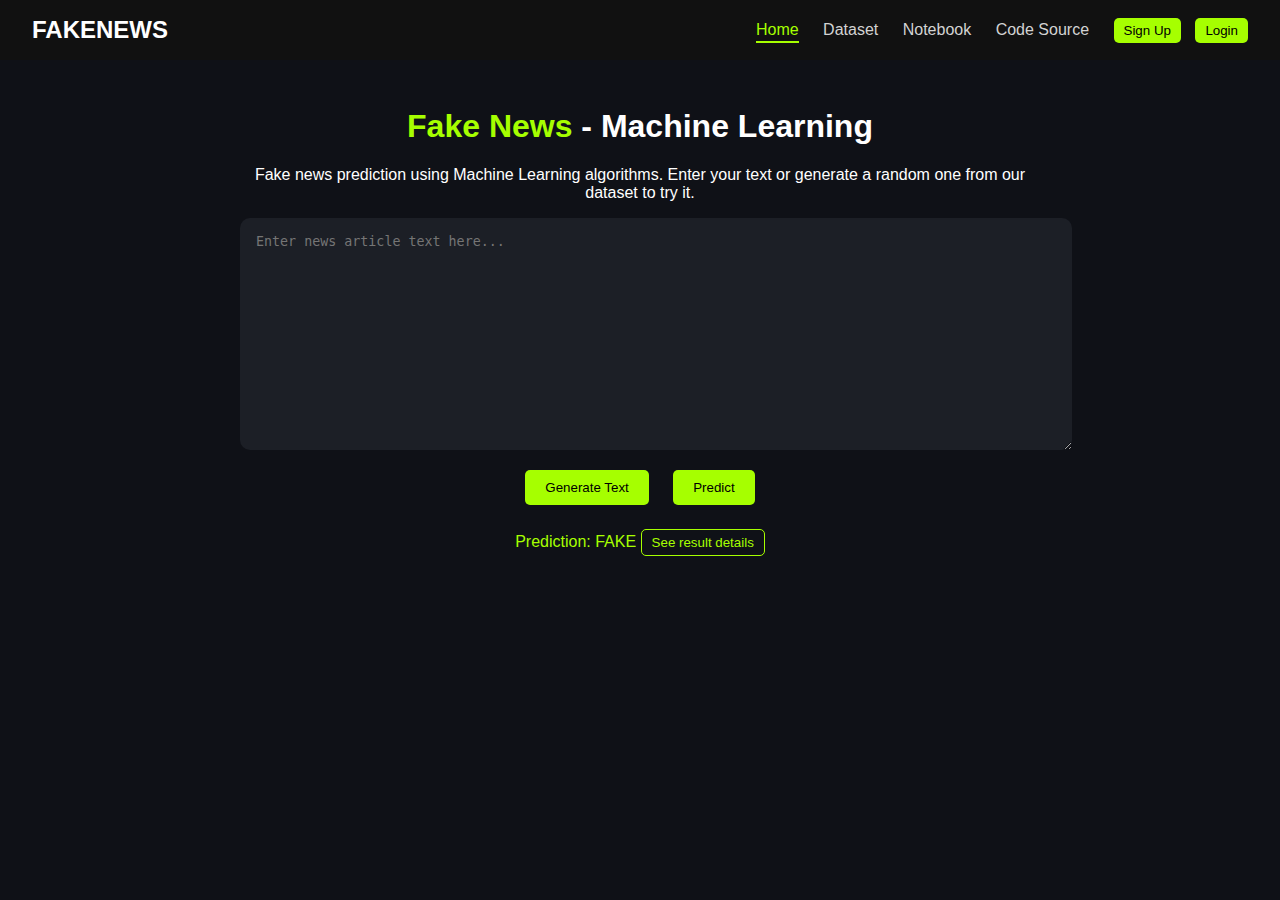
<file: FRONTEND/index.html>
<!DOCTYPE html>
<html lang="en">
<head>
  <meta charset="UTF-8" />
  <meta name="viewport" content="width=device-width, initial-scale=1.0" />
  <title>Fake News - Machine Learning</title>
  <link rel="stylesheet" href="style.css" />
</head>
<body>
  <header>
    <div class="logo">FAKENEWS</div>
    <nav>
      <a href="index.html" class="active">Home</a>
      <a href="dataset.html">Dataset</a>
      <a href="notebook.html">Notebook</a>
      <a href="code.html">Code Source</a>
      <button class="btn" onclick="openModal('signupModal')">Sign Up</button>
      <button class="btn" onclick="openModal('loginModal')">Login</button>
    </nav>
  </header>

  <main>
    <h1><span class="highlight">Fake News</span> - Machine Learning</h1>
    <p>Fake news prediction using Machine Learning algorithms. Enter your text or generate a random one from our dataset to try it.</p>

    <div class="textbox">
      <textarea id="newsInput" placeholder="Enter news article text here..."></textarea>
    </div>

    <div class="buttons">
      <button onclick="generateText()">Generate Text</button>
      <button onclick="predict()">Predict</button>
    </div>

    <div id="resultBox">
      <span id="predictionResult">Prediction: FAKE</span>
      <button onclick="showDetails()">See result details</button>
    </div>
  </main>

  <!-- Modals for Sign Up and Login -->
  <div id="signupModal" class="modal">
    <div class="modal-content">
      <span class="close" onclick="closeModal('signupModal')">&times;</span>
      <h2>Sign Up</h2>
      <form id="signupForm">
        <input type="text" placeholder="Full Name" required>
        <input type="email" placeholder="Email" required>
        <input type="password" placeholder="Password" required>
        <button type="submit">Sign Up</button>
      </form>
    </div>
  </div>

  <div id="loginModal" class="modal">
    <div class="modal-content">
      <span class="close" onclick="closeModal('loginModal')">&times;</span>
      <h2>Login</h2>
      <form id="loginForm">
        <input type="email" placeholder="Email" required>
        <input type="password" placeholder="Password" required>
        <button type="submit">Login</button>
      </form>
    </div>
  </div>

  <script src="script.js"></script>
</body>
</html>
</file>
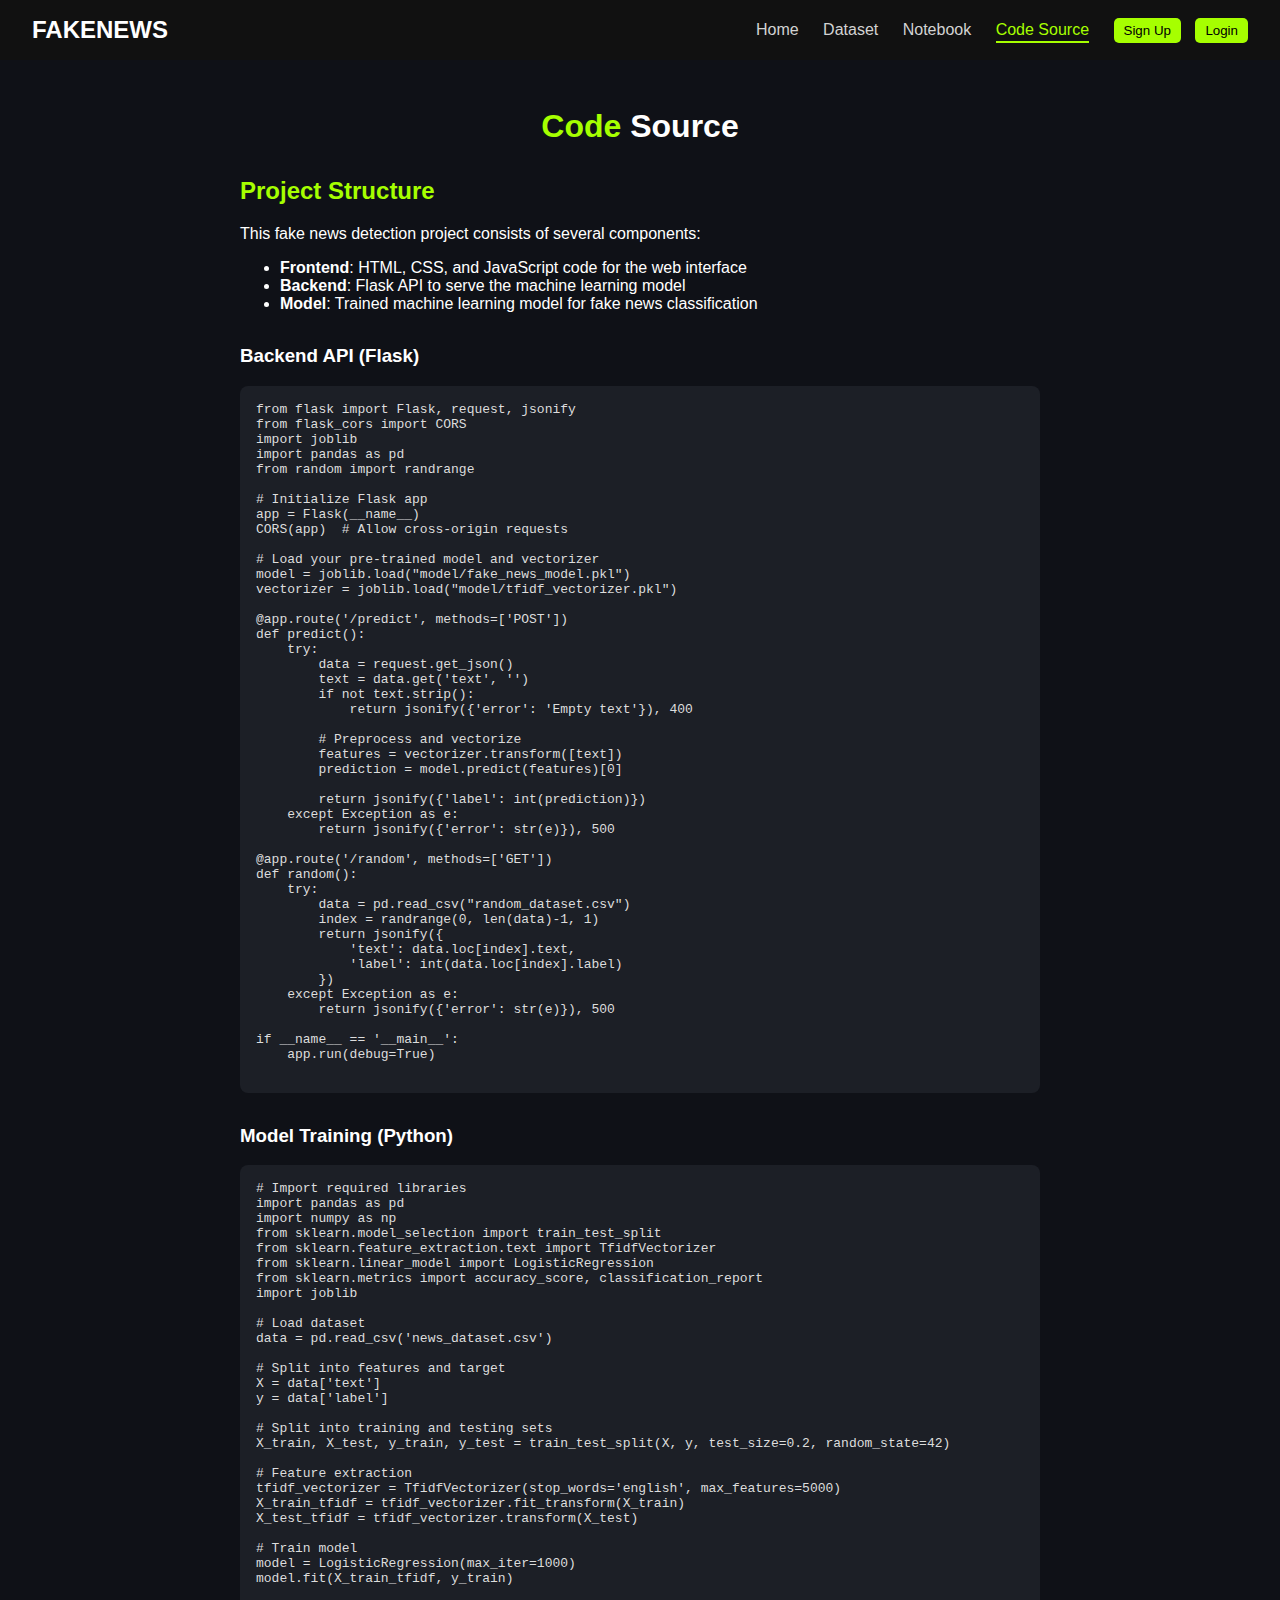
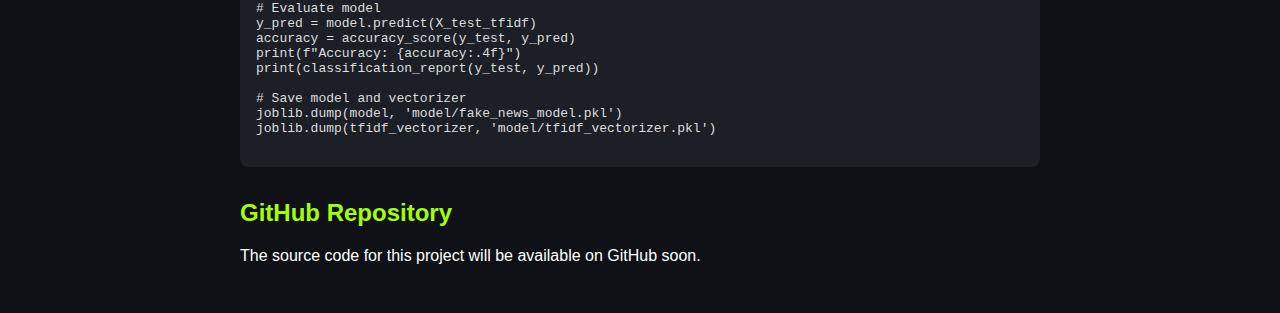
<file: FRONTEND/code.html>
<!DOCTYPE html>
<html lang="en">
<head>
  <meta charset="UTF-8" />
  <meta name="viewport" content="width=device-width, initial-scale=1.0" />
  <title>Code Source - Fake News Detection</title>
  <link rel="stylesheet" href="style.css" />
</head>
<body>
  <header>
    <div class="logo">FAKENEWS</div>
    <nav>
      <a href="index.html">Home</a>
      <a href="dataset.html">Dataset</a>
      <a href="notebook.html">Notebook</a>
      <a href="code.html" class="active">Code Source</a>
      <button class="btn" onclick="openModal('signupModal')">Sign Up</button>
      <button class="btn" onclick="openModal('loginModal')">Login</button>
    </nav>
  </header>

  <main>
    <h1><span class="highlight">Code</span> Source</h1>
    <div class="content">
      <h2>Project Structure</h2>
      <p>This fake news detection project consists of several components:</p>
      <ul>
        <li><strong>Frontend</strong>: HTML, CSS, and JavaScript code for the web interface</li>
        <li><strong>Backend</strong>: Flask API to serve the machine learning model</li>
        <li><strong>Model</strong>: Trained machine learning model for fake news classification</li>
      </ul>

      <div class="code-section">
        <h3>Backend API (Flask)</h3>
        <div class="code-block">
          <pre>
from flask import Flask, request, jsonify
from flask_cors import CORS
import joblib
import pandas as pd
from random import randrange

# Initialize Flask app
app = Flask(__name__)
CORS(app)  # Allow cross-origin requests

# Load your pre-trained model and vectorizer
model = joblib.load("model/fake_news_model.pkl")
vectorizer = joblib.load("model/tfidf_vectorizer.pkl")

@app.route('/predict', methods=['POST'])
def predict():
    try:
        data = request.get_json()
        text = data.get('text', '')
        if not text.strip():
            return jsonify({'error': 'Empty text'}), 400

        # Preprocess and vectorize
        features = vectorizer.transform([text])
        prediction = model.predict(features)[0]

        return jsonify({'label': int(prediction)})
    except Exception as e:
        return jsonify({'error': str(e)}), 500

@app.route('/random', methods=['GET'])
def random():
    try:
        data = pd.read_csv("random_dataset.csv")
        index = randrange(0, len(data)-1, 1)
        return jsonify({
            'text': data.loc[index].text,
            'label': int(data.loc[index].label)
        })
    except Exception as e:
        return jsonify({'error': str(e)}), 500

if __name__ == '__main__':
    app.run(debug=True)
          </pre>
        </div>
      </div>

      <div class="code-section">
        <h3>Model Training (Python)</h3>
        <div class="code-block">
          <pre>
# Import required libraries
import pandas as pd
import numpy as np
from sklearn.model_selection import train_test_split
from sklearn.feature_extraction.text import TfidfVectorizer
from sklearn.linear_model import LogisticRegression
from sklearn.metrics import accuracy_score, classification_report
import joblib

# Load dataset
data = pd.read_csv('news_dataset.csv')

# Split into features and target
X = data['text']
y = data['label']

# Split into training and testing sets
X_train, X_test, y_train, y_test = train_test_split(X, y, test_size=0.2, random_state=42)

# Feature extraction
tfidf_vectorizer = TfidfVectorizer(stop_words='english', max_features=5000)
X_train_tfidf = tfidf_vectorizer.fit_transform(X_train)
X_test_tfidf = tfidf_vectorizer.transform(X_test)

# Train model
model = LogisticRegression(max_iter=1000)
model.fit(X_train_tfidf, y_train)

# Evaluate model
y_pred = model.predict(X_test_tfidf)
accuracy = accuracy_score(y_test, y_pred)
print(f"Accuracy: {accuracy:.4f}")
print(classification_report(y_test, y_pred))

# Save model and vectorizer
joblib.dump(model, 'model/fake_news_model.pkl')
joblib.dump(tfidf_vectorizer, 'model/tfidf_vectorizer.pkl')
          </pre>
        </div>
      </div>

      <h2>GitHub Repository</h2>
      <p>The source code for this project will be available on GitHub soon.</p>
      <!-- Remove or update the link when you create your actual repository -->
      <!-- <a href="https://github.com/yourusername/fake-news-detection" class="github-link" target="_blank">
        github.com/yourusername/fake-news-detection
      </a> -->
    </div>
  </main>

  <!-- Modals for Sign Up and Login -->
  <div id="signupModal" class="modal">
    <div class="modal-content">
      <span class="close" onclick="closeModal('signupModal')">&times;</span>
      <h2>Sign Up</h2>
      <form id="signupForm">
        <input type="text" placeholder="Full Name" required>
        <input type="email" placeholder="Email" required>
        <input type="password" placeholder="Password" required>
        <button type="submit">Sign Up</button>
      </form>
    </div>
  </div>

  <div id="loginModal" class="modal">
    <div class="modal-content">
      <span class="close" onclick="closeModal('loginModal')">&times;</span>
      <h2>Login</h2>
      <form id="loginForm">
        <input type="email" placeholder="Email" required>
        <input type="password" placeholder="Password" required>
        <button type="submit">Login</button>
      </form>
    </div>
  </div>

  <script src="script.js"></script>
</body>
</html>
</file>
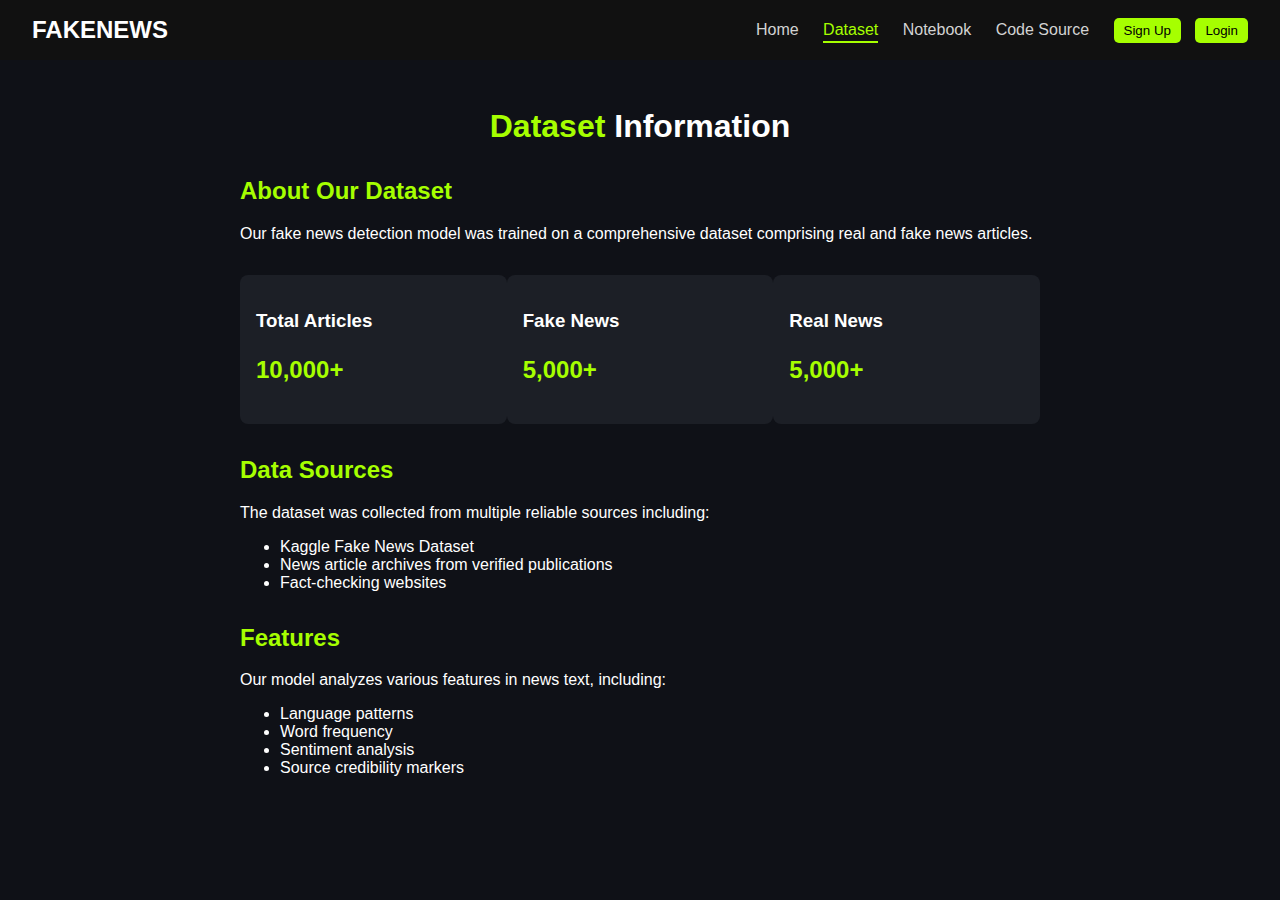
<file: FRONTEND/dataset.html>
<!DOCTYPE html>
<html lang="en">
<head>
  <meta charset="UTF-8" />
  <meta name="viewport" content="width=device-width, initial-scale=1.0" />
  <title>Dataset - Fake News Detection</title>
  <link rel="stylesheet" href="style.css" />
</head>
<body>
  <header>
    <div class="logo">FAKENEWS</div>
    <nav>
      <a href="index.html">Home</a>
      <a href="dataset.html" class="active">Dataset</a>
      <a href="notebook.html">Notebook</a>
      <a href="code.html">Code Source</a>
      <button class="btn" onclick="openModal('signupModal')">Sign Up</button>
      <button class="btn" onclick="openModal('loginModal')">Login</button>
    </nav>
  </header>

  <main>
    <h1><span class="highlight">Dataset</span> Information</h1>
    <div class="content">
      <h2>About Our Dataset</h2>
      <p>Our fake news detection model was trained on a comprehensive dataset comprising real and fake news articles.</p>
      
      <div class="dataset-stats">
        <div class="stat-box">
          <h3>Total Articles</h3>
          <p class="stat-number">10,000+</p>
        </div>
        <div class="stat-box">
          <h3>Fake News</h3>
          <p class="stat-number">5,000+</p>
        </div>
        <div class="stat-box">
          <h3>Real News</h3>
          <p class="stat-number">5,000+</p>
        </div>
      </div>

      <h2>Data Sources</h2>
      <p>The dataset was collected from multiple reliable sources including:</p>
      <ul>
        <li>Kaggle Fake News Dataset</li>
        <li>News article archives from verified publications</li>
        <li>Fact-checking websites</li>
      </ul>

      <h2>Features</h2>
      <p>Our model analyzes various features in news text, including:</p>
      <ul>
        <li>Language patterns</li>
        <li>Word frequency</li>
        <li>Sentiment analysis</li>
        <li>Source credibility markers</li>
      </ul>
    </div>
  </main>

  <!-- Modals for Sign Up and Login -->
  <div id="signupModal" class="modal">
    <div class="modal-content">
      <span class="close" onclick="closeModal('signupModal')">&times;</span>
      <h2>Sign Up</h2>
      <form id="signupForm">
        <input type="text" placeholder="Full Name" required>
        <input type="email" placeholder="Email" required>
        <input type="password" placeholder="Password" required>
        <button type="submit">Sign Up</button>
      </form>
    </div>
  </div>

  <div id="loginModal" class="modal">
    <div class="modal-content">
      <span class="close" onclick="closeModal('loginModal')">&times;</span>
      <h2>Login</h2>
      <form id="loginForm">
        <input type="email" placeholder="Email" required>
        <input type="password" placeholder="Password" required>
        <button type="submit">Login</button>
      </form>
    </div>
  </div>

  <script src="script.js"></script>
</body>
</html>
</file>
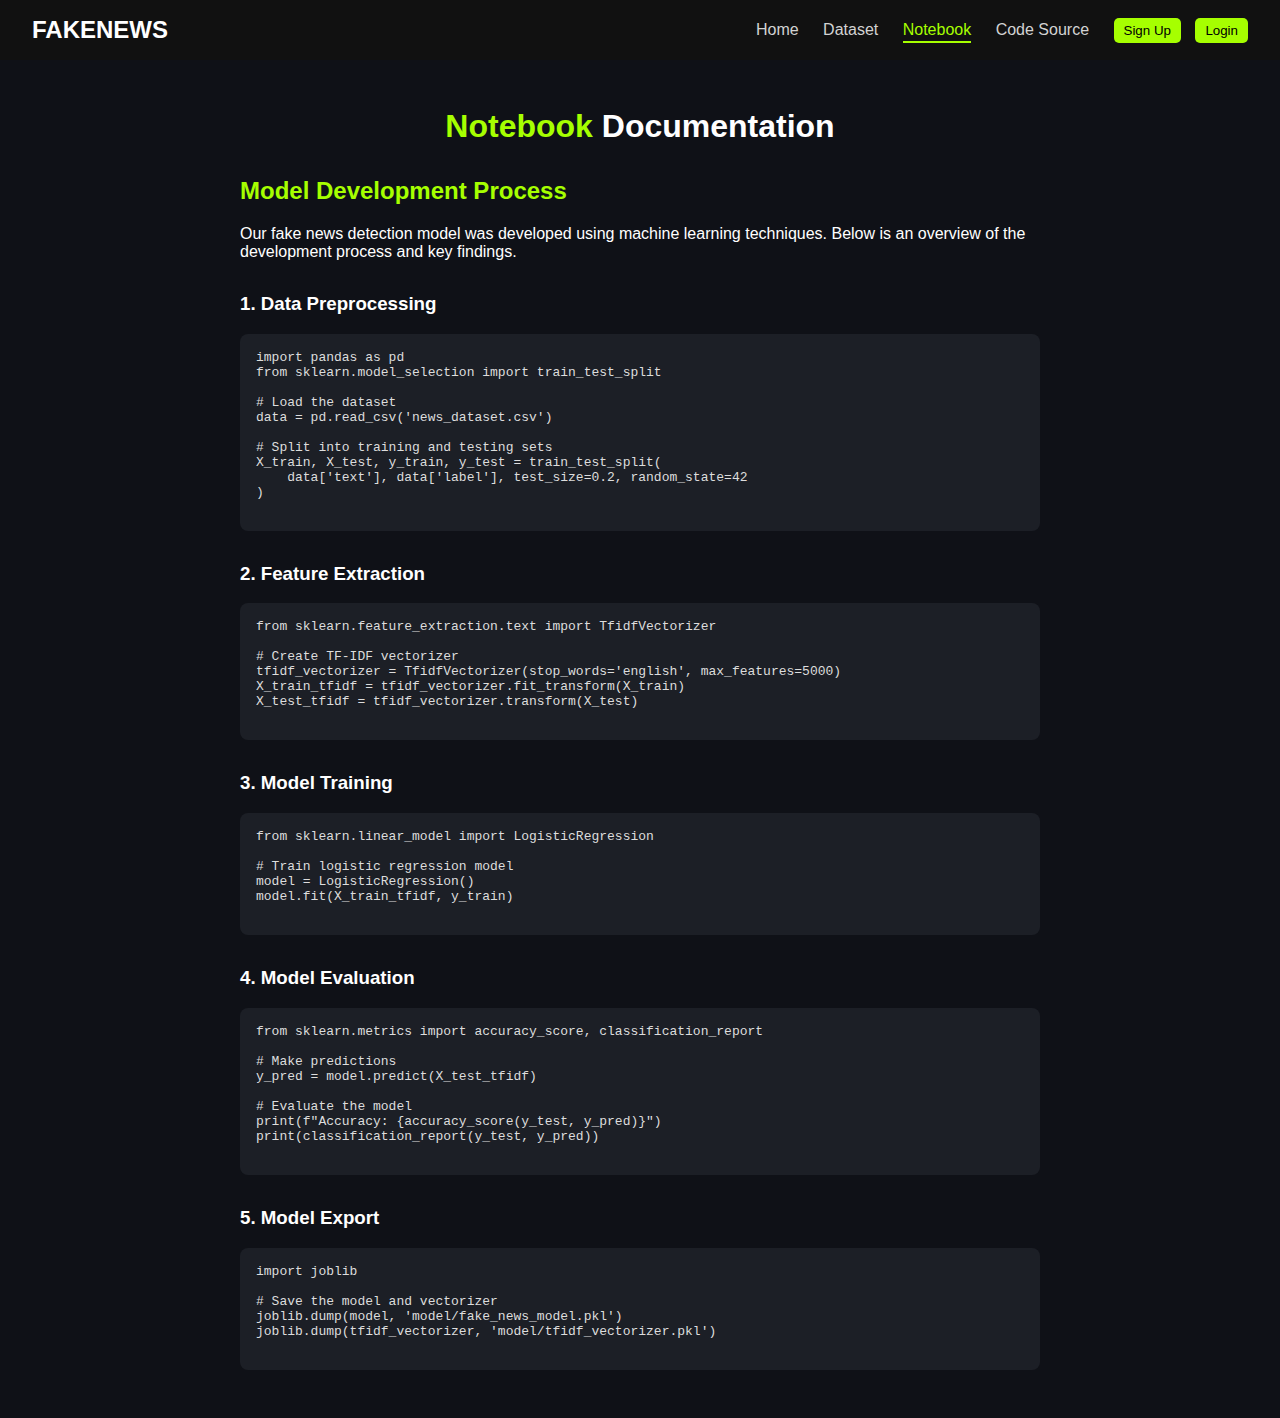
<file: FRONTEND/notebook.html>
<!DOCTYPE html>
<html lang="en">
<head>
  <meta charset="UTF-8" />
  <meta name="viewport" content="width=device-width, initial-scale=1.0" />
  <title>Notebook - Fake News Detection</title>
  <link rel="stylesheet" href="style.css" />
</head>
<body>
  <header>
    <div class="logo">FAKENEWS</div>
    <nav>
      <a href="index.html">Home</a>
      <a href="dataset.html">Dataset</a>
      <a href="notebook.html" class="active">Notebook</a>
      <a href="code.html">Code Source</a>
      <button class="btn" onclick="openModal('signupModal')">Sign Up</button>
      <button class="btn" onclick="openModal('loginModal')">Login</button>
    </nav>
  </header>

  <main>
    <h1><span class="highlight">Notebook</span> Documentation</h1>
    <div class="content">
      <h2>Model Development Process</h2>
      <p>Our fake news detection model was developed using machine learning techniques. Below is an overview of the development process and key findings.</p>

      <div class="notebook-section">
        <h3>1. Data Preprocessing</h3>
        <div class="code-block">
          <pre>
import pandas as pd
from sklearn.model_selection import train_test_split

# Load the dataset
data = pd.read_csv('news_dataset.csv')

# Split into training and testing sets
X_train, X_test, y_train, y_test = train_test_split(
    data['text'], data['label'], test_size=0.2, random_state=42
)
          </pre>
        </div>
      </div>

      <div class="notebook-section">
        <h3>2. Feature Extraction</h3>
        <div class="code-block">
          <pre>
from sklearn.feature_extraction.text import TfidfVectorizer

# Create TF-IDF vectorizer
tfidf_vectorizer = TfidfVectorizer(stop_words='english', max_features=5000)
X_train_tfidf = tfidf_vectorizer.fit_transform(X_train)
X_test_tfidf = tfidf_vectorizer.transform(X_test)
          </pre>
        </div>
      </div>

      <div class="notebook-section">
        <h3>3. Model Training</h3>
        <div class="code-block">
          <pre>
from sklearn.linear_model import LogisticRegression

# Train logistic regression model
model = LogisticRegression()
model.fit(X_train_tfidf, y_train)
          </pre>
        </div>
      </div>

      <div class="notebook-section">
        <h3>4. Model Evaluation</h3>
        <div class="code-block">
          <pre>
from sklearn.metrics import accuracy_score, classification_report

# Make predictions
y_pred = model.predict(X_test_tfidf)

# Evaluate the model
print(f"Accuracy: {accuracy_score(y_test, y_pred)}")
print(classification_report(y_test, y_pred))
          </pre>
        </div>
      </div>

      <div class="notebook-section">
        <h3>5. Model Export</h3>
        <div class="code-block">
          <pre>
import joblib

# Save the model and vectorizer
joblib.dump(model, 'model/fake_news_model.pkl')
joblib.dump(tfidf_vectorizer, 'model/tfidf_vectorizer.pkl')
          </pre>
        </div>
      </div>
    </div>
  </main>

  <!-- Modals for Sign Up and Login -->
  <div id="signupModal" class="modal">
    <div class="modal-content">
      <span class="close" onclick="closeModal('signupModal')">&times;</span>
      <h2>Sign Up</h2>
      <form id="signupForm">
        <input type="text" placeholder="Full Name" required>
        <input type="email" placeholder="Email" required>
        <input type="password" placeholder="Password" required>
        <button type="submit">Sign Up</button>
      </form>
    </div>
  </div>

  <div id="loginModal" class="modal">
    <div class="modal-content">
      <span class="close" onclick="closeModal('loginModal')">&times;</span>
      <h2>Login</h2>
      <form id="loginForm">
        <input type="email" placeholder="Email" required>
        <input type="password" placeholder="Password" required>
        <button type="submit">Login</button>
      </form>
    </div>
  </div>

  <script src="script.js"></script>
</body>
</html>
</file>
<file: FRONTEND/style.css>
body {
    background-color: #0f1117;
    color: white;
    font-family: Arial, sans-serif;
    margin: 0;
    padding: 0;
    text-align: center;
  }
  
  header {
    display: flex;
    justify-content: space-between;
    background-color: #111;
    padding: 1rem 2rem;
    align-items: center;
  }
  
  .logo {
    font-size: 1.5rem;
    font-weight: bold;
  }
  
  nav a {
    margin: 0 10px;
    color: lightgray;
    text-decoration: none;
    position: relative;
    padding-bottom: 5px;
  }
  
  nav a:hover {
    color: #a6ff00;
  }
  
  nav a.active {
    color: #a6ff00;
  }
  
  nav a.active::after {
    content: '';
    position: absolute;
    width: 100%;
    height: 2px;
    bottom: 0;
    left: 0;
    background-color: #a6ff00;
  }
  
  .btn {
    margin-left: 10px;
    padding: 5px 10px;
    background-color: #a6ff00;
    border: none;
    border-radius: 5px;
    cursor: pointer;
  }
  
  .btn:hover {
    background-color: #88d100;
  }
  
  .highlight {
    color: #a6ff00;
  }
  
  main {
    max-width: 800px;
    margin: 3rem auto;
    padding: 0 1rem;
  }
  
  .textbox textarea {
    width: 100%;
    height: 200px;
    padding: 1rem;
    background-color: #1c1f26;
    color: white;
    border: none;
    border-radius: 10px;
    resize: vertical;
  }
  
  .buttons {
    margin: 1rem;
  }
  
  .buttons button {
    padding: 10px 20px;
    background-color: #a6ff00;
    border: none;
    margin: 0 10px;
    border-radius: 5px;
    cursor: pointer;
  }
  
  .buttons button:hover {
    background-color: #88d100;
  }
  
  #resultBox {
    margin-top: 1rem;
    color: #a6ff00;
  }
  
  #resultBox button {
    margin-top: 0.5rem;
    padding: 5px 10px;
    background-color: transparent;
    border: 1px solid #a6ff00;
    color: #a6ff00;
    border-radius: 5px;
    cursor: pointer;
  }
  
  #resultBox button:hover {
    background-color: rgba(166, 255, 0, 0.1);
  }
  
  /* Modal styling */
  .modal {
    display: none;
    position: fixed;
    z-index: 1;
    left: 0;
    top: 0;
    width: 100%;
    height: 100%;
    overflow: auto;
    background-color: rgba(0, 0, 0, 0.7);
  }
  
  .modal-content {
    background-color: #1c1f26;
    margin: 15% auto;
    padding: 20px;
    border: 1px solid #333;
    border-radius: 10px;
    width: 80%;
    max-width: 500px;
  }
  
  .close {
    color: #aaa;
    float: right;
    font-size: 28px;
    font-weight: bold;
  }
  
  .close:hover,
  .close:focus {
    color: #a6ff00;
    text-decoration: none;
    cursor: pointer;
  }
  
  /* Form styling */
  form {
    display: flex;
    flex-direction: column;
    margin-top: 1rem;
  }
  
  form input {
    margin: 0.5rem 0;
    padding: 10px;
    border-radius: 5px;
    border: 1px solid #333;
    background-color: #252930;
    color: white;
  }
  
  form button {
    margin-top: 1rem;
    padding: 10px;
    background-color: #a6ff00;
    border: none;
    border-radius: 5px;
    cursor: pointer;
  }
  
  /* Content pages styling */
  .content {
    text-align: left;
    margin-top: 2rem;
  }
  
  .content h2 {
    color: #a6ff00;
    margin-top: 2rem;
  }
  
  .dataset-stats {
    display: flex;
    justify-content: space-between;
    margin: 2rem 0;
  }
  
  .stat-box {
    background-color: #1c1f26;
    padding: 1rem;
    border-radius: 8px;
    width: 30%;
  }
  
  .stat-number {
    font-size: 1.5rem;
    font-weight: bold;
    color: #a6ff00;
  }
  
  /* Notebook & Code page styling */
  .notebook-section, .code-section {
    margin: 2rem 0;
  }
  
  .code-block {
    background-color: #1c1f26;
    padding: 1rem;
    border-radius: 8px;
    overflow-x: auto;
  }
  
  .code-block pre {
    text-align: left;
    color: #ddd;
    font-family: monospace;
    margin: 0;
  }
  
  .github-link {
    display: inline-block;
    margin-top: 1rem;
    padding: 0.5rem 1rem;
    background-color: #1c1f26;
    color: #a6ff00;
    text-decoration: none;
    border-radius: 5px;
  }
  
  .github-link:hover {
    background-color: #252930;
  }
  
  /* Responsive adjustments */
  @media (max-width: 768px) {
    header {
      flex-direction: column;
      padding: 1rem;
    }
    
    nav {
      margin-top: 1rem;
    }
    
    nav a {
      margin: 0 5px;
    }
    
    .dataset-stats {
      flex-direction: column;
    }
    
    .stat-box {
      width: 100%;
      margin-bottom: 1rem;
    }
  }
</file>
